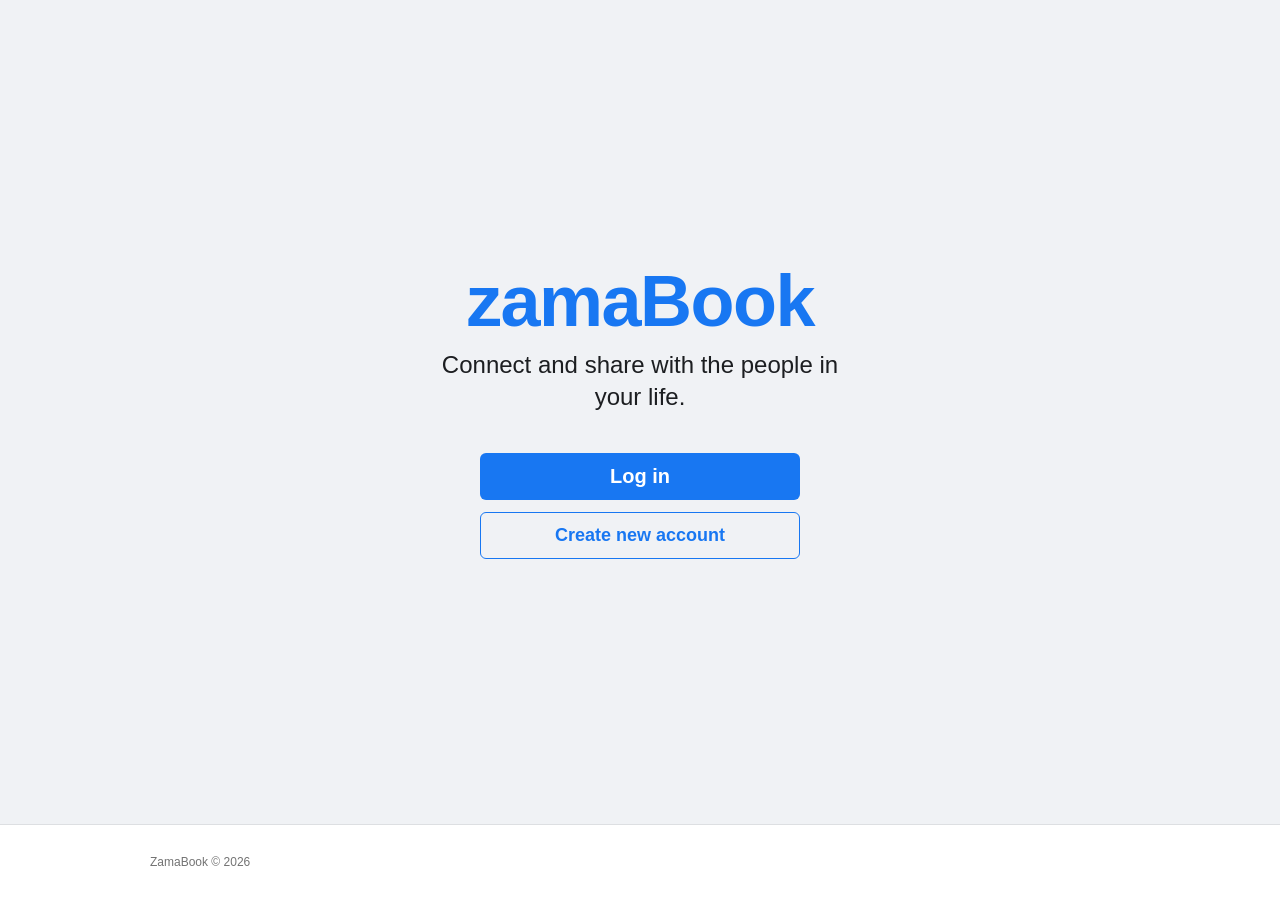
<file: frontend/index.html>
<!DOCTYPE html>
<html lang="en">
  <head>
    <meta charset="UTF-8" />
    <meta name="viewport" content="width=device-width, initial-scale=1.0" />
    <title>ZamaBook</title>
    <link rel="stylesheet" href="css/auth.css" />
  </head>
  <body class="auth-page">
    <div class="landing">
      <h1 class="auth-brand__logo">zamaBook</h1>
      <p class="auth-brand__tagline">
        Connect and share with the people in your life.
      </p>
      <div class="landing-actions">
        <a href="auth/login.html" class="btn btn-primary">Log in</a>
        <a href="auth/register.html" class="btn btn-outline">Create new account</a>
      </div>
    </div>

    <footer class="auth-footer">
      <div class="auth-footer__inner">
        <p class="auth-footer__copy">ZamaBook © 2026</p>
      </div>
    </footer>
  </body>
</html>
</file>
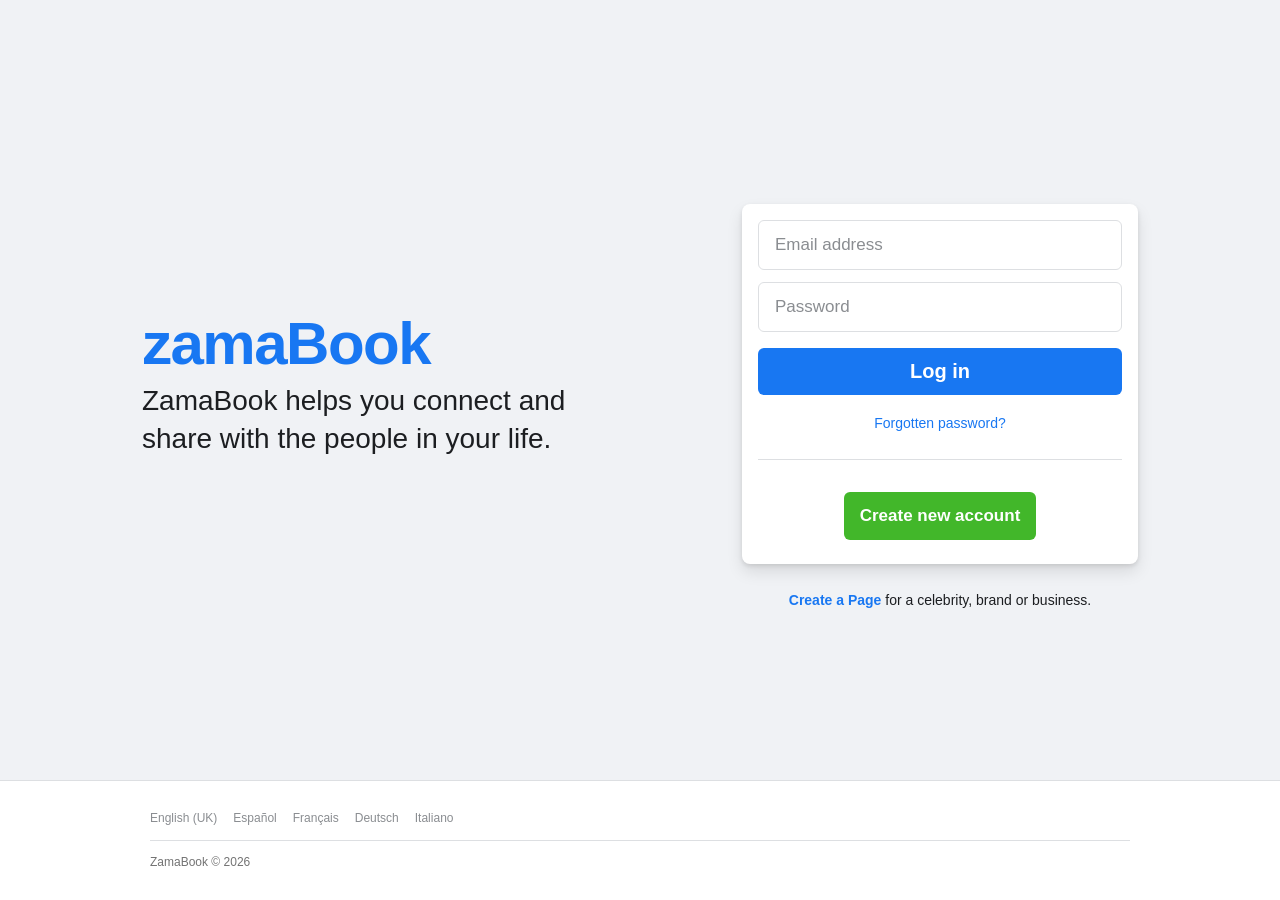
<file: frontend/auth/login.html>
<!DOCTYPE html>
<html lang="en">
  <head>
    <meta charset="UTF-8" />
    <meta name="viewport" content="width=device-width, initial-scale=1.0" />
    <title>ZamaBook – Log in or sign up</title>
    <link rel="stylesheet" href="../css/auth.css" />
  </head>
  <body class="auth-page">
    <div class="auth-wrap">
      <div class="auth-brand">
        <h1 class="auth-brand__logo">zamaBook</h1>
        <p class="auth-brand__tagline">
          ZamaBook helps you connect and share with the people in your life.
        </p>
      </div>

      <div>
        <div class="auth-card">
          <form action="../../backend/auth/login.php" method="POST">
            <input
              type="email"
              name="EmailAddress"
              id="EmailAddress"
              placeholder="Email address"
              required
              autocomplete="email"
            />
            <input
              type="password"
              name="Password"
              id="Password"
              placeholder="Password"
              required
              autocomplete="current-password"
            />
            <button type="submit" class="btn btn-primary" id="login">Log in</button>
            <a href="#" class="auth-forgot">Forgotten password?</a>
            <hr class="auth-divider" />
            <a href="register.html" class="btn-create">Create new account</a>
          </form>
        </div>
        <p class="auth-create-page">
          <a href="register.html">Create a Page</a> for a celebrity, brand or business.
        </p>
      </div>
    </div>

    <footer class="auth-footer">
      <div class="auth-footer__inner">
        <div class="auth-footer__links">
          <a href="#">English (UK)</a>
          <a href="#">Español</a>
          <a href="#">Français</a>
          <a href="#">Deutsch</a>
          <a href="#">Italiano</a>
        </div>
        <p class="auth-footer__copy">ZamaBook © 2026</p>
      </div>
    </footer>
  </body>
</html>
</file>
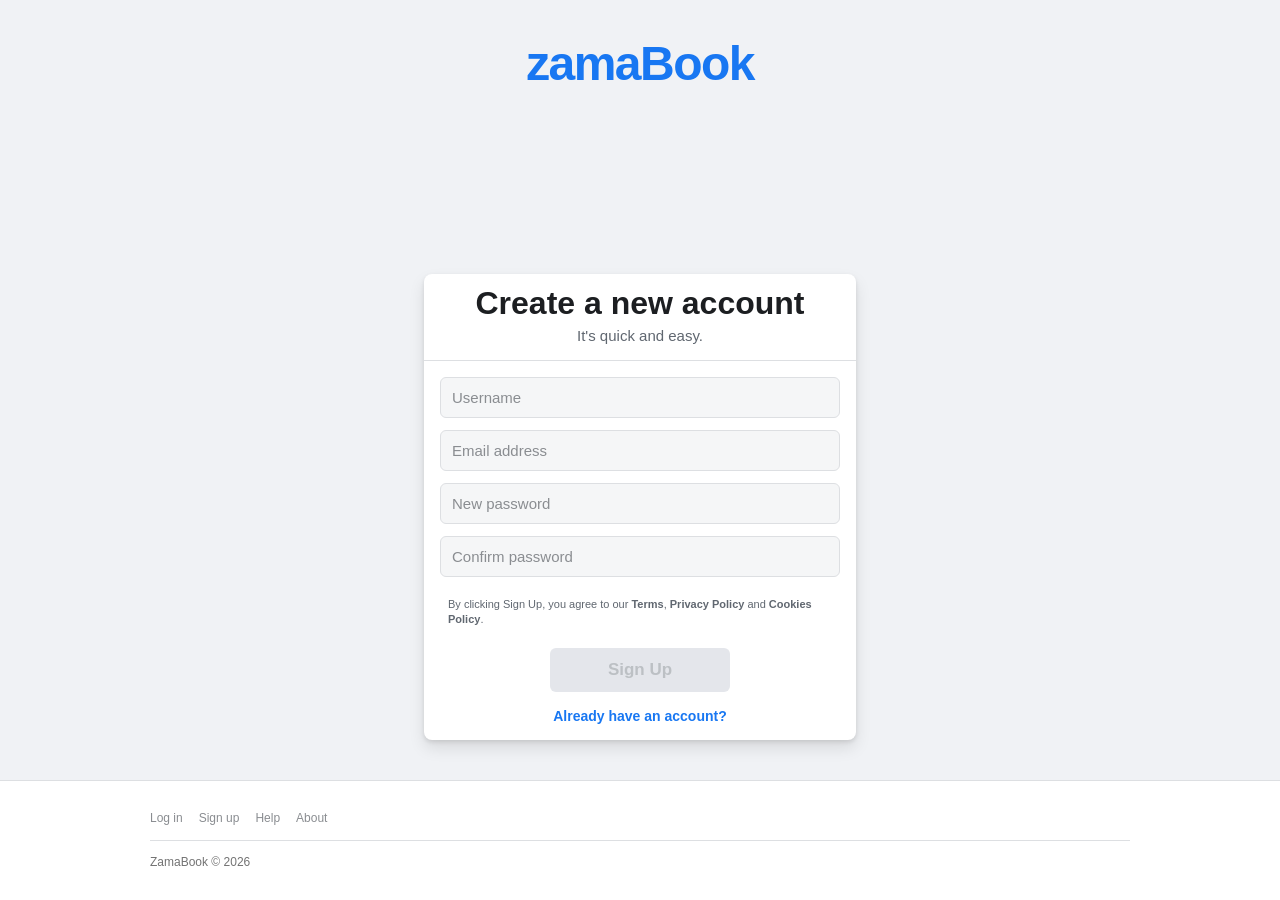
<file: frontend/auth/register.html>
<!DOCTYPE html>
<html lang="en">
  <head>
    <meta charset="UTF-8" />
    <meta name="viewport" content="width=device-width, initial-scale=1.0" />
    <title>Sign up for ZamaBook</title>
    <link rel="stylesheet" href="../css/auth.css" />
  </head>
  <body class="auth-page">
    <div class="auth-wrap auth-wrap--center">
      <div class="auth-brand">
        <a href="login.html" class="auth-brand__logo">zamaBook</a>
      </div>

      <div class="auth-card auth-card--register">
        <div class="auth-card__header">
          <h1>Create a new account</h1>
          <p>It's quick and easy.</p>
        </div>

        <form action="../../backend/auth/register.php" method="post">
          <input
            type="text"
            required
            name="UserName"
            id="abc_username"
            placeholder="Username"
            autocomplete="username"
          />
          <input
            type="email"
            required
            name="EmailAdress"
            id="abc_email"
            placeholder="Email address"
            autocomplete="email"
          />
          <input
            type="password"
            name="Password"
            id="Password"
            placeholder="New password"
            required
            autocomplete="new-password"
          />
          <input
            type="password"
            name="ConfirmPassword"
            id="ConfirmPassword"
            placeholder="Confirm password"
            required
            autocomplete="new-password"
          />

          <p class="auth-terms">
            By clicking Sign Up, you agree to our
            <a href="#">Terms</a>, <a href="#">Privacy Policy</a> and
            <a href="#">Cookies Policy</a>.
          </p>

          <button type="submit" id="submit" class="btn btn-success" disabled>
            Sign Up
          </button>
        </form>

        <a href="login.html" class="auth-back">Already have an account?</a>
      </div>
    </div>

    <footer class="auth-footer">
      <div class="auth-footer__inner">
        <div class="auth-footer__links">
          <a href="login.html">Log in</a>
          <a href="register.html">Sign up</a>
          <a href="#">Help</a>
          <a href="#">About</a>
        </div>
        <p class="auth-footer__copy">ZamaBook © 2026</p>
      </div>
    </footer>

    <script src="../js/script.js"></script>
  </body>
</html>
</file>
<file: frontend/css/auth.css>
/* ===== ZamaBook Auth — Facebook-style login / register ===== */
:root {
  --fb-blue: #1877f2;
  --fb-blue-hover: #166fe5;
  --fb-green: #42b72a;
  --fb-green-hover: #36a420;
  --fb-bg: #f0f2f5;
  --fb-white: #ffffff;
  --fb-text: #1c1e21;
  --fb-secondary: #606770;
  --fb-placeholder: #8a8d91;
  --fb-border: #dddfe2;
  --fb-input-bg: #f5f6f7;
  --shadow: 0 2px 4px rgba(0, 0, 0, 0.1), 0 8px 16px rgba(0, 0, 0, 0.1);
}

* {
  margin: 0;
  padding: 0;
  box-sizing: border-box;
}

body.auth-page {
  font-family: Helvetica, Arial, sans-serif;
  background: var(--fb-bg);
  color: var(--fb-text);
  min-height: 100vh;
  display: flex;
  flex-direction: column;
}

a {
  text-decoration: none;
  color: var(--fb-blue);
}

a:hover {
  text-decoration: underline;
}

/* ===== Main split layout (login / landing) ===== */
.auth-wrap {
  flex: 1;
  display: flex;
  align-items: center;
  justify-content: center;
  padding: 72px 32px 40px;
  gap: 80px;
  max-width: 1100px;
  width: 100%;
  margin: 0 auto;
}

.auth-brand {
  flex: 1;
  max-width: 520px;
  padding-bottom: 40px;
}

.auth-brand__logo {
  font-size: 60px;
  font-weight: 700;
  color: var(--fb-blue);
  letter-spacing: -1.5px;
  line-height: 1;
  margin-bottom: 8px;
}

.auth-brand__tagline {
  font-size: 28px;
  line-height: 1.35;
  font-weight: 400;
  color: var(--fb-text);
  max-width: 500px;
}

/* ===== Form card ===== */
.auth-card {
  background: var(--fb-white);
  border-radius: 8px;
  box-shadow: var(--shadow);
  padding: 16px 16px 24px;
  width: 396px;
  max-width: 100%;
  flex-shrink: 0;
}

.auth-card--register {
  width: 432px;
  padding: 16px;
}

.auth-card__header {
  text-align: center;
  padding: 10px 16px 16px;
  border-bottom: 1px solid var(--fb-border);
  margin: -16px -16px 16px;
}

.auth-card__header h1 {
  font-size: 32px;
  font-weight: 700;
  line-height: 1.2;
}

.auth-card__header p {
  color: var(--fb-secondary);
  font-size: 15px;
  margin-top: 4px;
}

.auth-card form {
  display: flex;
  flex-direction: column;
  gap: 12px;
}

.auth-card input[type="text"],
.auth-card input[type="email"],
.auth-card input[type="password"] {
  width: 100%;
  padding: 14px 16px;
  font-size: 17px;
  border: 1px solid var(--fb-border);
  border-radius: 6px;
  outline: none;
  background: var(--fb-white);
  color: var(--fb-text);
  transition: border-color 0.15s, box-shadow 0.15s;
}

.auth-card--register input[type="text"],
.auth-card--register input[type="email"],
.auth-card--register input[type="password"] {
  padding: 11px;
  font-size: 15px;
  background: var(--fb-input-bg);
}

.auth-card input::placeholder {
  color: var(--fb-placeholder);
}

.auth-card input:focus {
  border-color: var(--fb-blue);
  box-shadow: 0 0 0 2px rgba(24, 119, 242, 0.2);
  background: var(--fb-white);
}

.auth-card input.valid {
  border-color: var(--fb-green);
}

.auth-card input.invalid {
  border-color: #f02849;
}

.btn {
  width: 100%;
  border: none;
  border-radius: 6px;
  font-size: 20px;
  font-weight: 700;
  padding: 12px 16px;
  cursor: pointer;
  transition: background 0.15s;
  font-family: inherit;
}

.btn:disabled {
  background: #e4e6eb;
  color: #bcc0c4;
  cursor: not-allowed;
}

.btn-primary {
  background: var(--fb-blue);
  color: white;
  margin-top: 4px;
}

.btn-primary:hover:not(:disabled) {
  background: var(--fb-blue-hover);
}

.btn-success {
  background: var(--fb-green);
  color: white;
  font-size: 17px;
  padding: 12px 16px;
  width: auto;
  min-width: 180px;
  display: block;
  margin: 8px auto 0;
}

.btn-success:hover:not(:disabled) {
  background: var(--fb-green-hover);
}

.auth-forgot {
  text-align: center;
  margin-top: 8px;
  font-size: 14px;
}

.auth-divider {
  border: none;
  border-top: 1px solid var(--fb-border);
  margin: 16px 0 20px;
}

.btn-create {
  display: block;
  width: fit-content;
  margin: 0 auto;
  background: var(--fb-green);
  color: white;
  font-size: 17px;
  font-weight: 700;
  padding: 14px 16px;
  border-radius: 6px;
  text-align: center;
  transition: background 0.15s;
}

.btn-create:hover {
  background: var(--fb-green-hover);
  text-decoration: none;
  color: white;
}

.auth-create-page {
  text-align: center;
  margin-top: 28px;
  font-size: 14px;
}

.auth-create-page a {
  font-weight: 600;
}

.auth-terms {
  font-size: 11px;
  color: var(--fb-secondary);
  line-height: 1.4;
  margin-top: 8px;
  padding: 0 8px;
}

.auth-terms a {
  color: var(--fb-secondary);
  font-weight: 600;
}

.auth-back {
  display: block;
  text-align: center;
  margin-top: 16px;
  font-size: 14px;
  font-weight: 600;
}

/* Register centered layout */
.auth-wrap--center {
  flex-direction: column;
  gap: 24px;
  padding-top: 40px;
}

.auth-wrap--center .auth-brand {
  text-align: center;
  padding-bottom: 0;
  max-width: none;
}

.auth-wrap--center .auth-brand__logo {
  font-size: 48px;
}

.auth-wrap--center .auth-brand__tagline {
  display: none;
}

/* ===== Footer ===== */
.auth-footer {
  padding: 28px 16px;
  background: var(--fb-white);
  border-top: 1px solid #dddfe2;
  margin-top: auto;
}

.auth-footer__inner {
  max-width: 980px;
  margin: 0 auto;
  font-size: 12px;
  color: #737373;
  line-height: 1.6;
}

.auth-footer__links {
  display: flex;
  flex-wrap: wrap;
  gap: 8px 16px;
  margin-bottom: 12px;
  padding-bottom: 12px;
  border-bottom: 1px solid #dddfe2;
}

.auth-footer__links a {
  color: #8a8d91;
}

.auth-footer__copy {
  color: #737373;
}

/* ===== Landing welcome (index) ===== */
.landing {
  flex: 1;
  display: flex;
  flex-direction: column;
  align-items: center;
  justify-content: center;
  padding: 40px 20px;
  text-align: center;
}

.landing .auth-brand__logo {
  font-size: 72px;
  margin-bottom: 12px;
}

.landing .auth-brand__tagline {
  font-size: 24px;
  margin-bottom: 36px;
  max-width: 420px;
}

.landing-actions {
  display: flex;
  flex-direction: column;
  gap: 12px;
  width: 100%;
  max-width: 320px;
}

.landing-actions .btn {
  text-align: center;
  display: block;
}

.landing-actions .btn-primary {
  color: white;
}

.landing-actions .btn-primary:hover {
  text-decoration: none;
  color: white;
}

.landing-actions .btn-outline {
  background: transparent;
  color: var(--fb-blue);
  border: 1px solid var(--fb-blue);
  font-size: 18px;
}

.landing-actions .btn-outline:hover {
  background: rgba(24, 119, 242, 0.06);
  text-decoration: none;
}

/* ===== Responsive ===== */
@media (max-width: 900px) {
  .auth-wrap {
    flex-direction: column;
    gap: 24px;
    padding: 40px 16px 32px;
    text-align: center;
  }

  .auth-brand {
    padding-bottom: 0;
  }

  .auth-brand__logo {
    font-size: 48px;
  }

  .auth-brand__tagline {
    font-size: 20px;
    margin: 0 auto;
  }

  .auth-card,
  .auth-card--register {
    width: 100%;
    max-width: 396px;
  }
}
</file>
